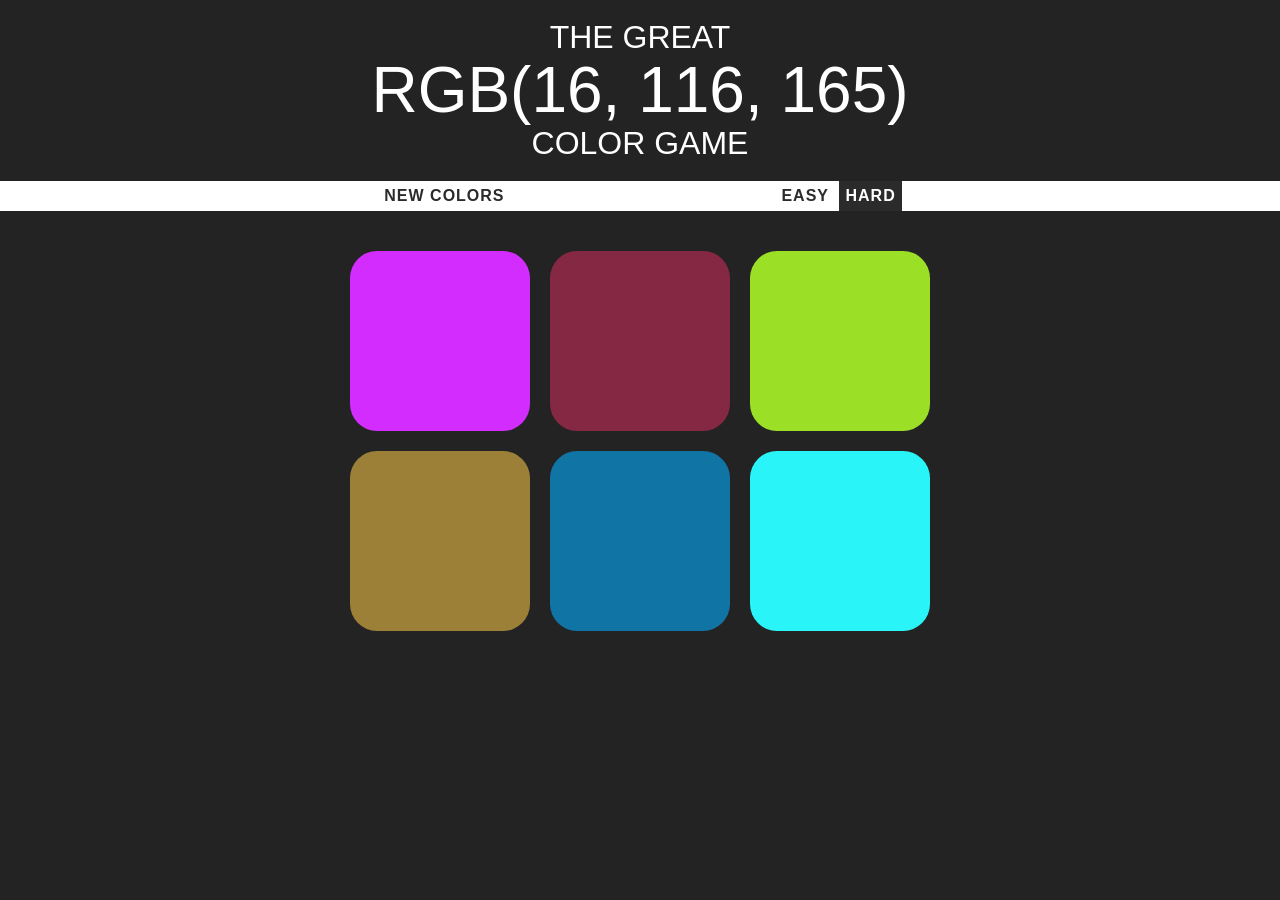
<file: index.html>
<!DOCTYPE html>
<html lang="en">
<head>
    <meta charset="UTF-8">
    <meta name="viewport" content="width=device-width, initial-scale=1.0">
    <title>Color Game</title>

    <!--Webs Page Icon-->
    <link rel="shortcut icon" href="icon.png" type="image/png">
    <link rel="stylesheet" href="colorGame.css">

</head>

<body>

    <h1>The Great 
        <br>
        <span id="colorDisplay">RGB</span> 
        <br>
        Color Game</h1>
    
    <div id="stripe">
        <button id="reset">New Colors</button>
        <span id="message"></span>
        <button class="mode">Easy</button>
        <button class="mode selected">Hard</button>
    </div>
    <div class="container">
        <div class="square"></div>
        <div class="square"></div>
        <div class="square"></div>
        <div class="square"></div>
        <div class="square"></div>
        <div class="square"></div>
    </div>

<script type= "text/javascript" src="colorGame.js"></script>
</body>
</html>
</file>
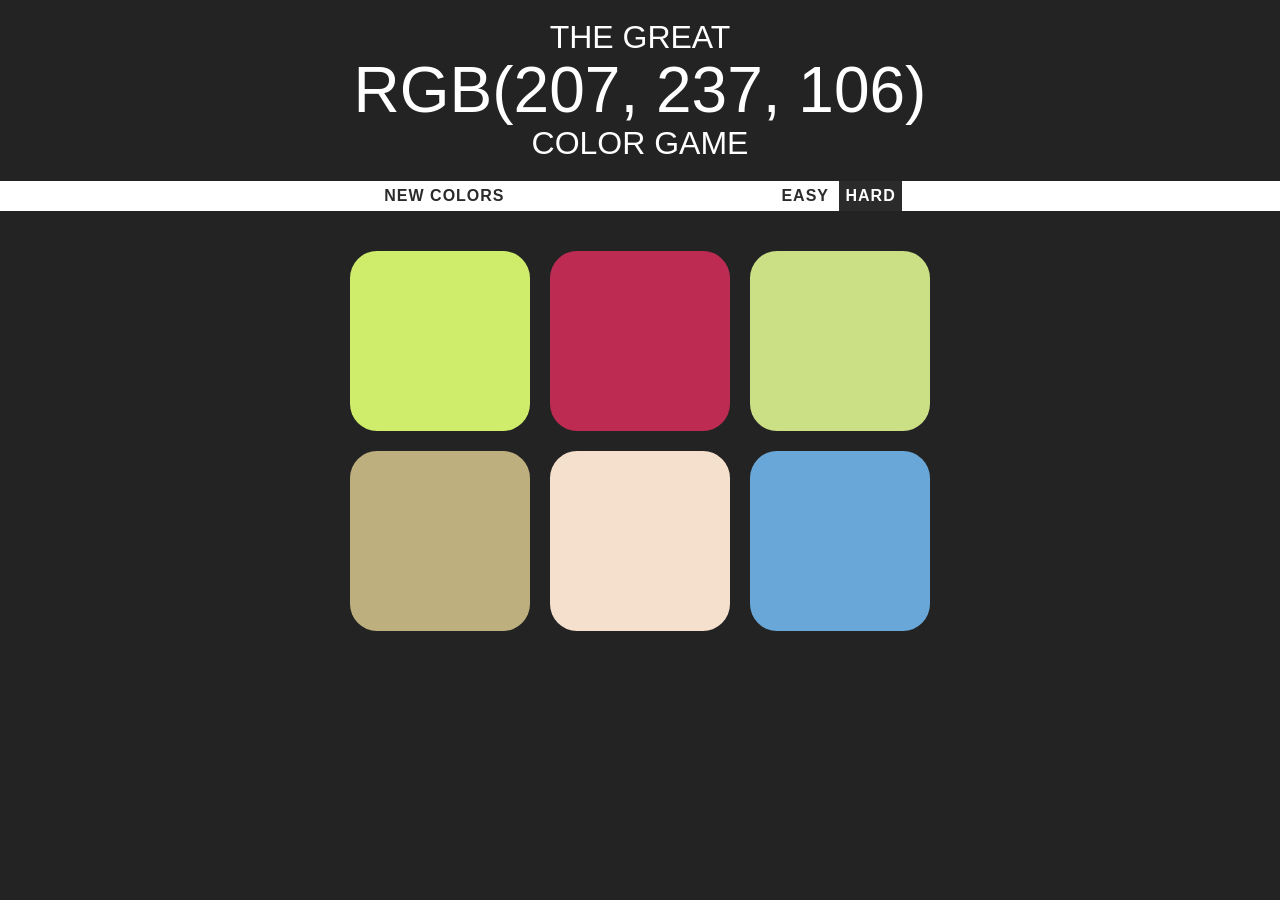
<file: colorGame.html>
<!DOCTYPE html>
<html lang="en">
<head>
    <meta charset="UTF-8">
    <meta name="viewport" content="width=device-width, initial-scale=1.0">
    <title>Color Game</title>
    <link rel="stylesheet" href="colorGame.css">
</head>

<body>

    <h1>The Great 
        <br>
        <span id="colorDisplay">RGB</span> 
        <br>
        Color Game</h1>
    
    <div id="stripe">
        <button id="reset">New Colors</button>
        <span id="message"></span>
        <button class="mode">Easy</button>
        <button class="mode selected">Hard</button>
    </div>
    <div class="container">
        <div class="square"></div>
        <div class="square"></div>
        <div class="square"></div>
        <div class="square"></div>
        <div class="square"></div>
        <div class="square"></div>
    </div>

<script type= "text/javascript" src="colorGame.js"></script>
</body>
</html>
</file>
<file: colorGame.css>
body{
    background-color: #232323;
    margin: 0;
    font-family: Arial, Helvetica, sans-serif;
}

.square {
    width:30%;
    height: 50%;
    background:purple;
    padding-bottom: 30%;
    float: left;
    margin: 1.66%;
    border-radius: 15%;
    transition: background .5s;
    -webkit-transition: background .5s;
    -moz-transition: background .5s;
}

.container{
    margin: 30px auto;
    max-width: 600px;
}

h1{
    text-align: center;
    color: white;
    margin: 0;
    font-weight: normal;
    text-transform: uppercase;
    background-color: #232323;
    line-height: 1.1;
    padding: 20px 0px;
}

#colorDisplay{
    font-size: 200%;
}
#stripe {
    background-color: white;
    height: 30px;
    text-align:center;
    color:black;
}

.selected {
    background-color: rgb(43, 43, 43);
    color: white;
}

button{
    border:none;
    background: none;
    text-transform: uppercase;
    height: 100%;
    font-weight: 700;
    color: rgb(43, 43, 43);
    letter-spacing: 1px;
    font-size: inherit;
    transition: all .3s;
    -webkit-transition: all .3s;
    -moz-transition: all .3s;
}

#message{
    display: inline-block;
    width: 20%;
}

button:hover{
    color: white;
    background-color: rgb(43, 43, 43);
}
button:focus{
    outline: none;
}
</file>
